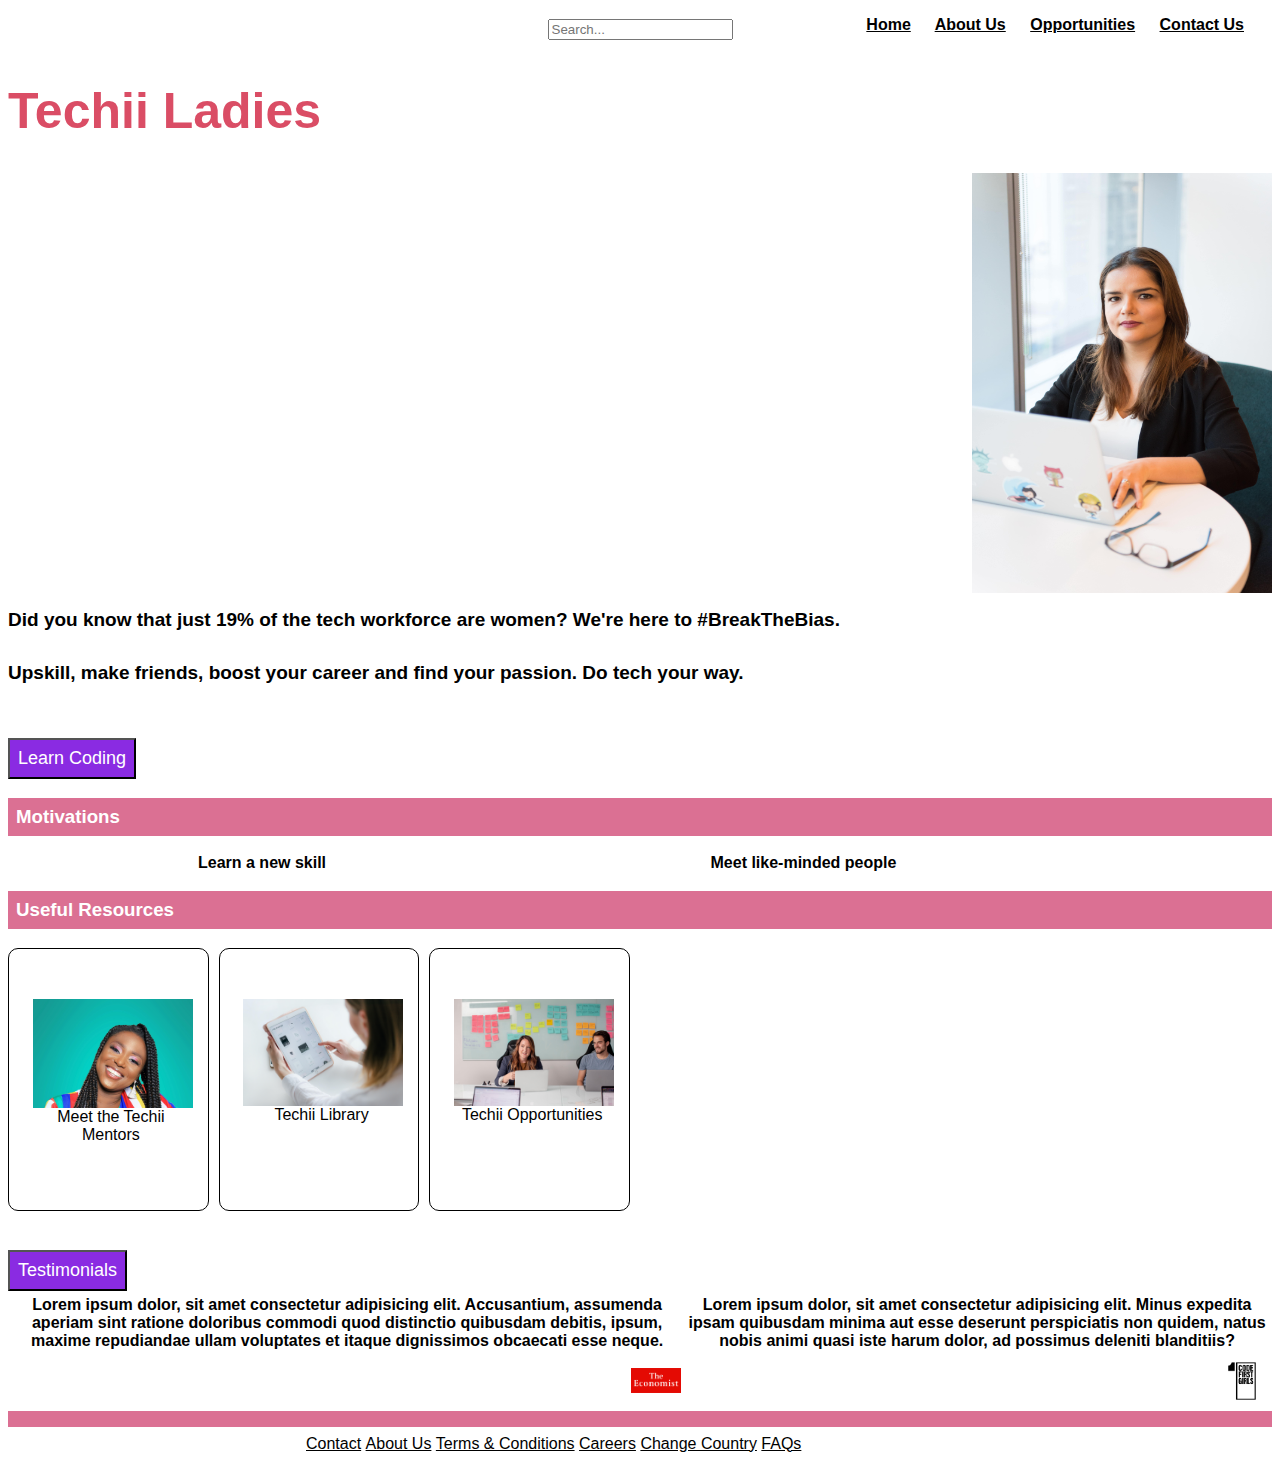
<file: index.html>
<html>
 <!-- HTML edits: Make all parts fix when making the page larger -->
<header>
 <!--Top Navigation Section-->
<nav> 
  <div class="topnav">
    <a class="active" href="https://katrinareid.github.io/CFG-Team-1/#home">Home</a>
    <a href="https://katrinareid.github.io/CFG-Team-1/AboutUs">About Us</a>
    <a href="#opportunities">Opportunities</a>
    <a href="https://katrinareid.github.io/CFG-Team-1/ContactUs">Contact Us</a>
  </div>
  <div>
   <input type="text" placeholder="Search...">
 </div>
  </nav>
  <link rel="stylesheet" type="text/css" href="style.css">
<!--About Us Section-->
</header>
    <html>
        <body>
        <h1>
            Techii Ladies
        </h1> 
                    <img img src=christina-wocintechchat-com-kXfBDl0fR1E-unsplash.jpg alt="Woman with computer" width="300" height = "420">
                    <div style = "display: inline-block">
                    <div>
                        <h2>Did you know that just 19% of the tech workforce are women? We're here to #BreakTheBias.</h2>
                    <h2>Upskill, make friends, boost your career and find your passion. Do tech your way.</h2>
           </div>
                </div>
            <aside>
                <button>Learn Coding</button>
            </aside>
<!--Motivations Section-->
            <aside>
        <h3>Motivations</h3>
            </aside>
            <aside>
                <h4>Learn a new skill</h4>
                <h4>Meet like-minded people</h4>
            </aside>
<!--Useful Resource Section-->
            <aside>    
                    <h3>Useful Resources</h3>
                <div class="row">
                <div class="column">
                    <img src="./batel-studio-ttSRjiYG_WM-unsplash.jpg" alt="Smiling Woman" width="160" style="100%">
                    <p> Meet the Techii Mentors</p>
                </div>
                <div class="column">
                    <a href="https://katrinareid.github.io/CFG-Team-1/TechiiLibrary"><img src="./marek-levak-GNVxujZ_CxU-unsplash.jpg" alt="Woman Holding iPad" width="160" style="100%"></a>
                    <p>Techii Library</p>   
             </div>
                <div class="column">
                    <img src="./linkedin-sales-solutions-sWxKwsgY57c-unsplash.jpg" alt="Woman at a Desk" width="160" style="100%">
                    <p>Techii Opportunities</p>
                </div>
                </div>
<!--Ending Section-->
                        </aside>
        <button>Testimonials</button>
            </aside> 
            <div class= "ending">
                <table>
                    <tr>
                        <th>Lorem ipsum dolor, sit amet consectetur adipisicing elit. Accusantium, assumenda aperiam sint ratione doloribus commodi quod distinctio quibusdam debitis, ipsum, maxime repudiandae ullam voluptates et itaque dignissimos obcaecati esse neque. </th>
                        <th>Lorem ipsum dolor, sit amet consectetur adipisicing elit. Minus expedita ipsam quibusdam minima aut esse deserunt perspiciatis non quidem, natus nobis animi quasi iste harum dolor, ad possimus deleniti blanditiis?</th>
                    </tr>
                    <td><img src="./458px-The_Economist_Logo.svg.png" alt="The Economist" width="50" style="100%"></td>
                <td><img src="./Black-Code-First-Girls-Logo-Transparent.png" alt="The Economist" width="50" style="100%"> </td>
                </table>
                <div>

            <footer>
            <div id="footer-menu">
                <ul>
                <li><a href="https://katrinareid.github.io/CFG-Team-1/ContactUs">Contact</a></li>
                <li><a href="https://katrinareid.github.io/CFG-Team-1/AboutUs">About Us</a></li>
                <li><a href="LINK-URL">Terms & Conditions</a></li>
                <li><a href="LINK-URL">Careers</a></li>
                <li><a href="LINK-URL">Change Country</a></li>
                <li><a href="LINK-URL">FAQs</a></li>
                </ul>
                </div>
            </footer>
        </body>
</html>
</file>
<file: style.css>
footer {
  text-align: center;
  padding: 8px;
  background-color: palevioletred;
  color: white;
  font-family: 'Franklin Gothic Medium', 'Arial Narrow', Arial, sans-serif;
}
li {
    display: inline;
} 
header {
  text-align: center;
  padding: 8px;
  background-color: white;
  color: black;
  font-family: 'Franklin Gothic Medium', 'Arial Narrow', Arial, sans-serif;
} 
  h1 {
    color: rgb(218, 77, 101);
    font-size: 50px;
    font-family: 'Franklin Gothic Medium', 'Arial Narrow', Arial, sans-serif;
} 
 img{
    float:right;
 }
h2 {
    color: black;
    font-size: 19px;
    font-family: 'Franklin Gothic Medium', 'Arial Narrow', Arial, sans-serif;
    float: left;
}
h3 {
   color: white; 
   text-align: left;
  padding: 8px;
  background-color: palevioletred;
}
button {
    color: white;
    font-size: 18px;
    font-family: 'Franklin Gothic Medium', 'Arial Narrow', Arial, sans-serif;
    background-color: blueviolet;
    padding: 8px;
    margin-top: 3%;
}
body {
    font-family: 'Franklin Gothic Medium', 'Arial Narrow', Arial, sans-serif;
}  

/* Useful Resources Section */
.column{
  width:200px;
  text-align:center;
  background-color: transparent;
  border: 1px black;
  margin-right: 10px;
  margin-bottom: 1px;
  padding-top: 50px;
  padding-right:15px;
  padding-bottom: 50px;
  padding-left: 10px;
  border-style: solid;
  border-radius: 10px;
}
/*TO DO: Make the 3 boxes sit in the centre of an enlarged page*/

.row {
  display: flex;
  margin-right:auto;
  width: 50%;
}

p {
  padding-left: 10px;
}

/*Testimonials*/
table, th, td{
  border: 1px solid transparent;
  margin-left: auto;
  margin-right: auto;
}

/*Katrina Has added the below as extra css for Techii Library Page*/
.topnav{margin: 0;
    padding:0;
    text-align:right;
    font-weight:bold;}
.topnav a{margin-right: 20px;}
    
input{margin-top: -15px;}

a {color: black;}
li {list-style: none;
   }
video {margin-inline-start: 19px;
        margin-inline-end: 19px;
        margin-right: 22px;
     }
h4 {display: inline;
              margin-left: 190px;
              margin-right:190px;
              text-align: center;
    }
ul {
    float:left;
    margin-left: 250px;
    margin-right: 200px;
    align-items: center;}
    
form ul {
    list-style: none;
    padding: 0;
    margin: 0;
  }
</file>
